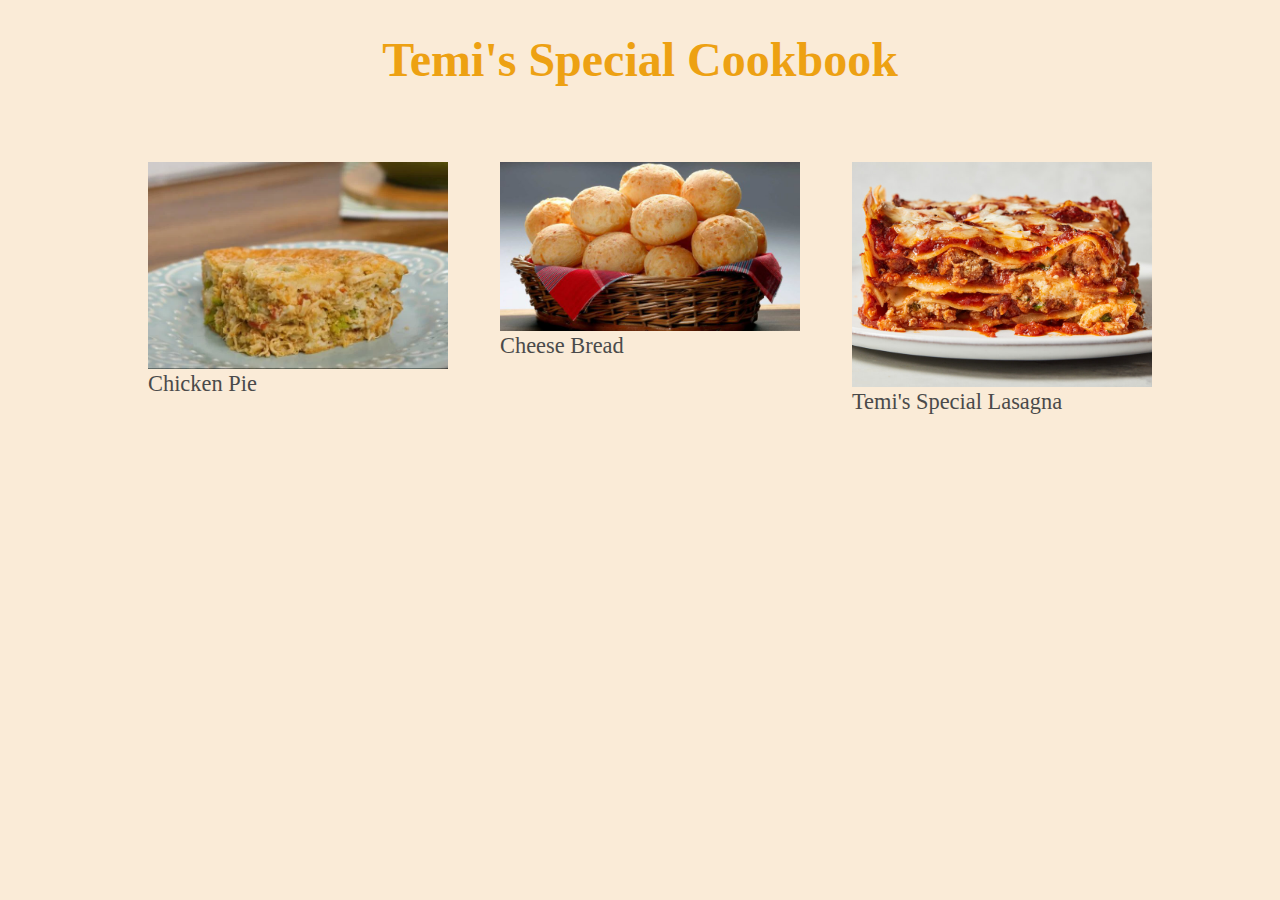
<file: index.html>
<!DOCTYPE html>
<html lang="en">
  <head>
    <meta charset="UTF-8" />
    <meta name="viewport" content="width=device-width, initial-scale=1.0" />
    <title>Odin Project - Recipes Project</title>
    <link rel="stylesheet" href="style.css" />
  </head>
  <body>
    <h1>Temi's Special Cookbook</h1>
    <ul>
      <li>
        <img
          class="menuimg"
          src="img/chickenpie.jpg"
          alt="Photo of a slice of a Chicken Pie"
        />
        <a href="recipes/chickenpie.html">Chicken Pie</a>
      </li>
      <li>
        <img
          class="menuimg"
          src="img/cheesebread.jpg"
          alt="Photo of a
        basket full of cheese breads"
        />
        <a href="recipes/cheesebread.html">Cheese Bread</a>
      </li>
      <li>
        <img
          class="menuimg"
          src="img/lasagna.jpg"
          alt="Photo of a
        slice of a lasagna"
        />
        <a href="recipes/lasagna.html">Temi's Special Lasagna</a>
      </li>
    </ul>
  </body>
</html>
</file>
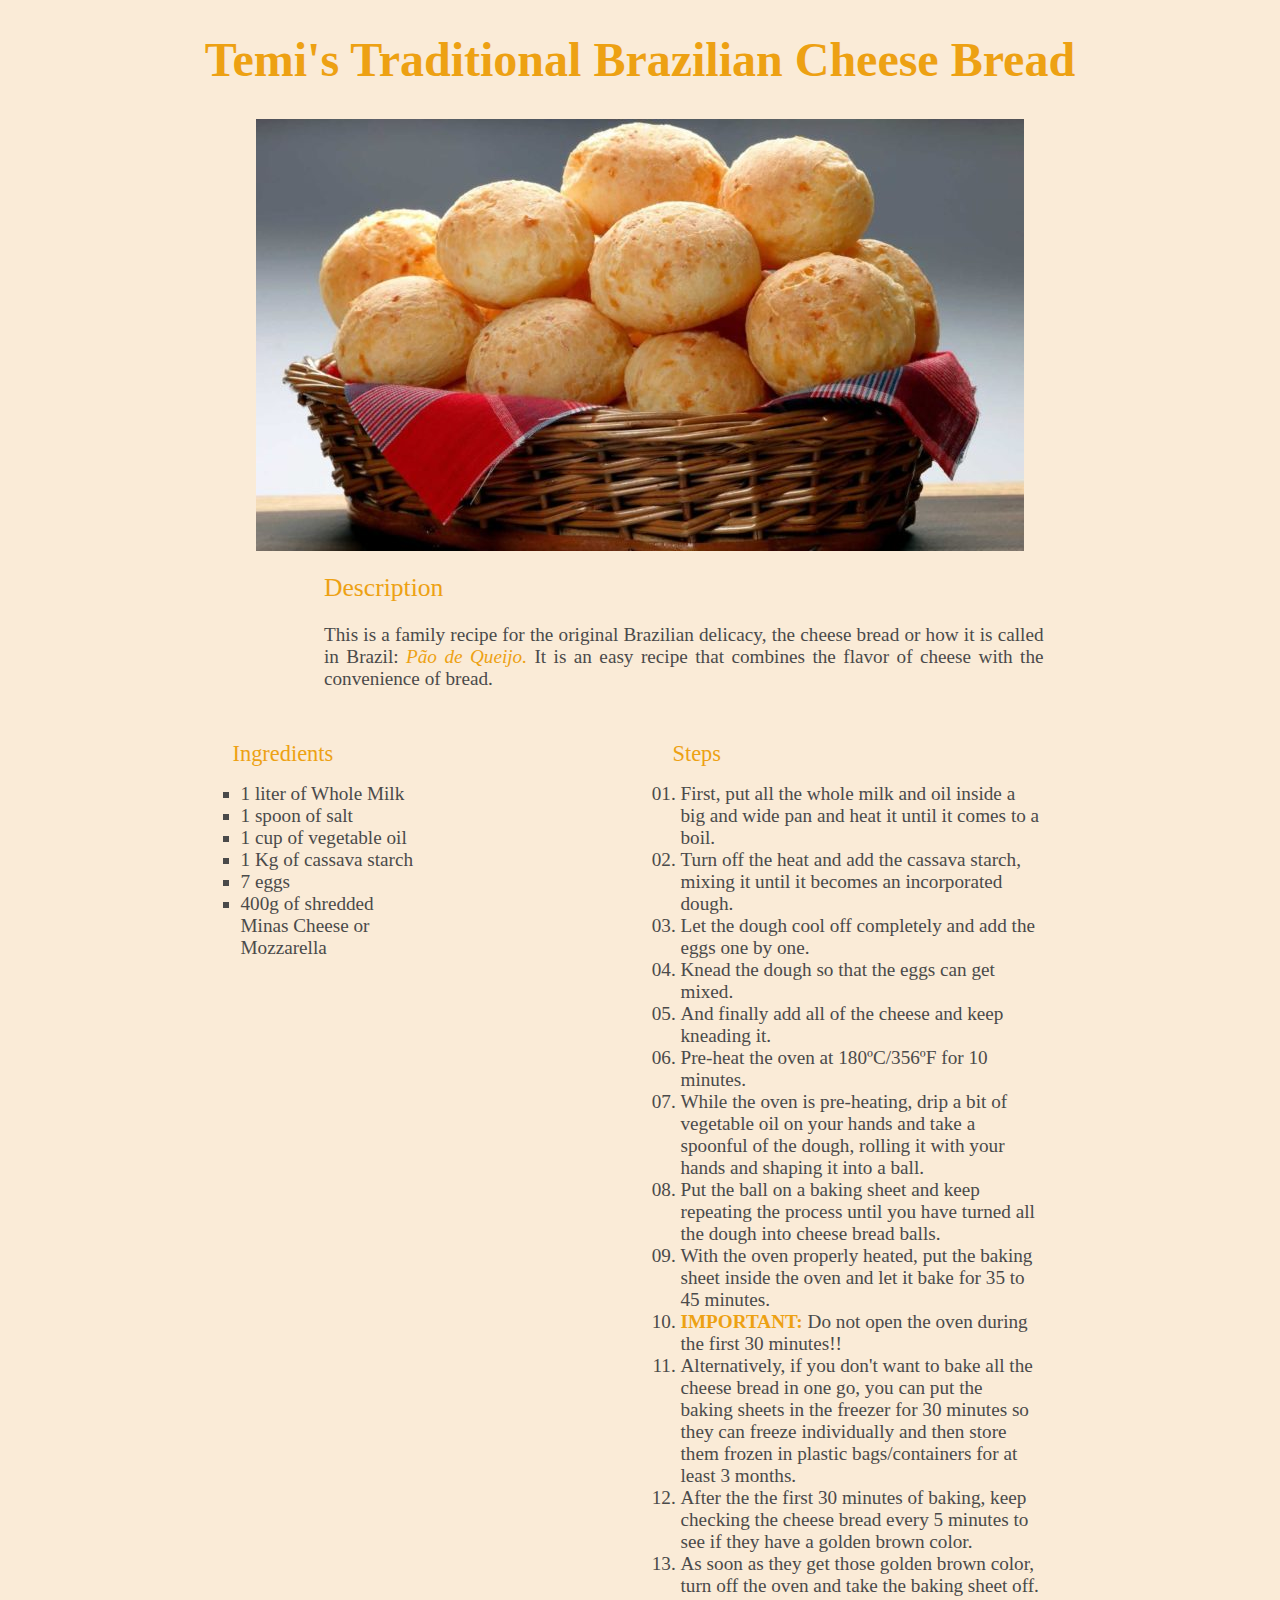
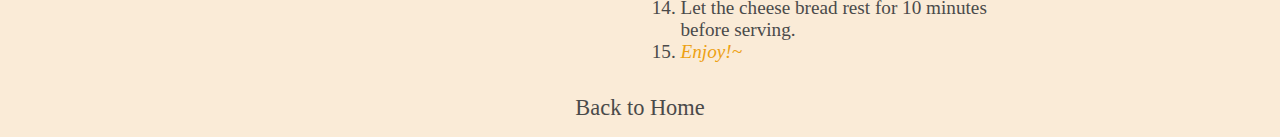
<file: recipes/cheesebread.html>
<!DOCTYPE html>
<html lang="en">
  <head>
    <meta charset="UTF-8" />
    <meta name="viewport" content="width=device-width, initial-scale=1.0" />
    <title>Odin Recipes - Brazilian Cheese Bread</title>
    <link rel="stylesheet" type="text/css" href="recipes.css" />
  </head>
  <body>
    <h1>Temi's Traditional Brazilian Cheese Bread</h1>
    <img
      class="mainimg"
      src="../img/cheesebread.jpg"
      alt="Photo of a
    basket full of cheese breads"
    />
    <div class="description">
      <h2>Description</h2>
      <p>
        This is a family recipe for the original Brazilian delicacy, the cheese
        bread or how it is called in Brazil: <em>Pão de Queijo.</em>
        It is an easy recipe that combines the flavor of cheese with the
        convenience of bread.
      </p>
    </div>

    <div class="content">
      <div class="ingredients">
        <h3>Ingredients</h3>
        <ul>
          <li>1 liter of Whole Milk</li>
          <li>1 spoon of salt</li>
          <li>1 cup of vegetable oil</li>
          <li>1 Kg of cassava starch</li>
          <li>7 eggs</li>
          <li>400g of shredded Minas Cheese or Mozzarella</li>
        </ul>
      </div>

      <div class="steps">
        <h3>Steps</h3>
        <ol>
          <li>
            First, put all the whole milk and oil inside a big and wide pan and
            heat it until it comes to a boil.
          </li>
          <li>
            Turn off the heat and add the cassava starch, mixing it until it
            becomes an incorporated dough.
          </li>
          <li>
            Let the dough cool off completely and add the eggs one by one.
          </li>
          <li>Knead the dough so that the eggs can get mixed.</li>
          <li>And finally add all of the cheese and keep kneading it.</li>
          <li>Pre-heat the oven at 180ºC/356ºF for 10 minutes.</li>
          <li>
            While the oven is pre-heating, drip a bit of vegetable oil on your
            hands and take a spoonful of the dough, rolling it with your hands
            and shaping it into a ball.
          </li>
          <li>
            Put the ball on a baking sheet and keep repeating the process until
            you have turned all the dough into cheese bread balls.
          </li>
          <li>
            With the oven properly heated, put the baking sheet inside the oven
            and let it bake for 35 to 45 minutes.
          </li>
          <li>
            <strong>IMPORTANT:</strong> Do not open the oven during the first 30
            minutes!!
          </li>
          <li>
            Alternatively, if you don't want to bake all the cheese bread in one
            go, you can put the baking sheets in the freezer for 30 minutes so
            they can freeze individually and then store them frozen in plastic
            bags/containers for at least 3 months.
          </li>
          <li>
            After the the first 30 minutes of baking, keep checking the cheese
            bread every 5 minutes to see if they have a golden brown color.
          </li>
          <li>
            As soon as they get those golden brown color, turn off the oven and
            take the baking sheet off.
          </li>
          <li>Let the cheese bread rest for 10 minutes before serving.</li>
          <li><em>Enjoy!~</em></li>
        </ol>
      </div>
    </div>

    <a class="button" href="../index.html">Back to Home</a>
  </body>
</html>
</file>
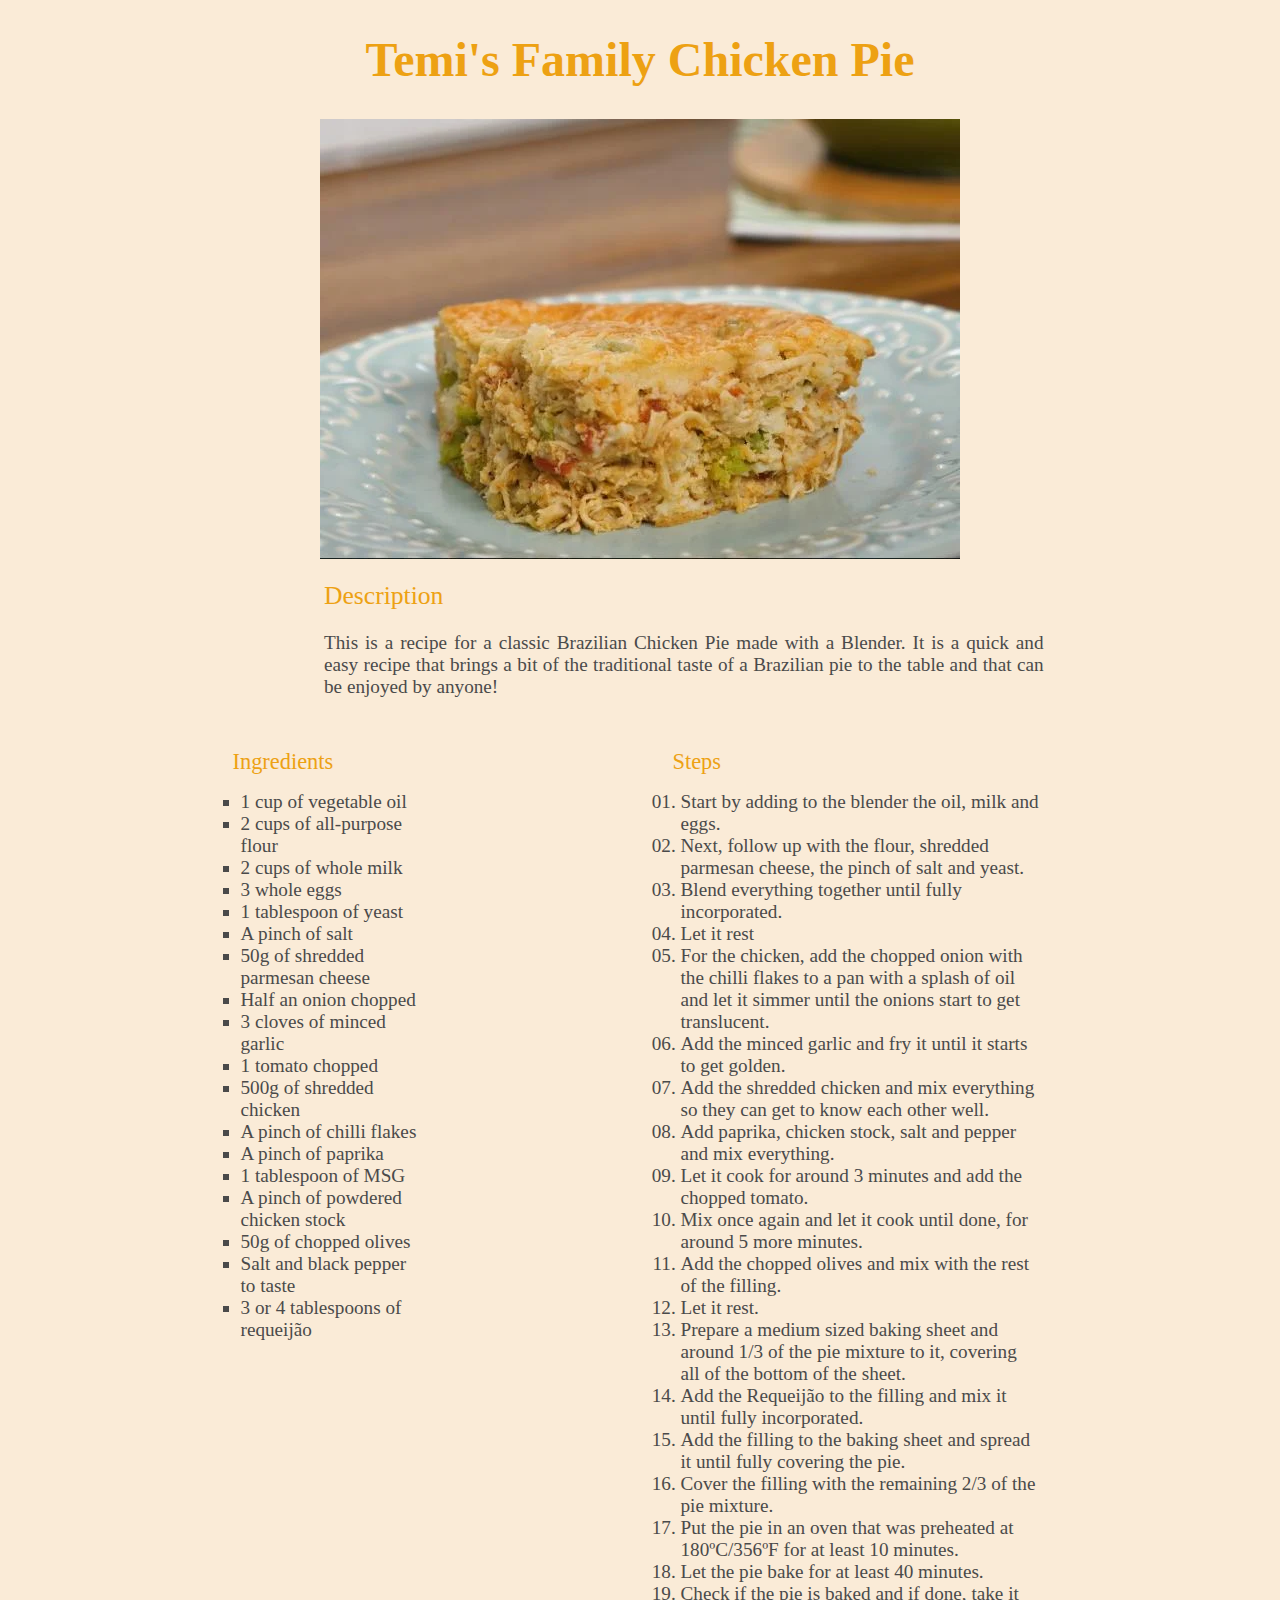
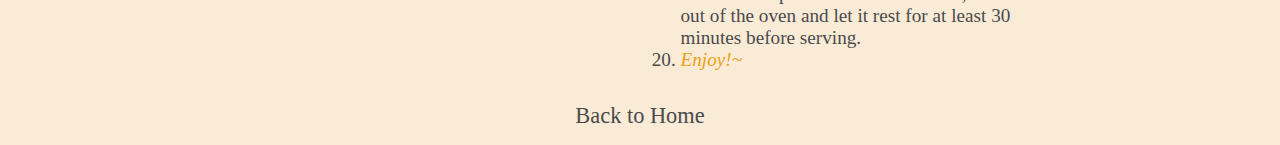
<file: recipes/chickenpie.html>
<!DOCTYPE html>
<html lang="en">
  <head>
    <meta charset="UTF-8" />
    <meta name="viewport" content="width=device-width, initial-scale=1.0" />
    <title>Odin Recipes - Chicken Pie</title>
    <link rel="stylesheet" type="text/css" href="recipes.css" />
  </head>
  <body>
    <h1>Temi's Family Chicken Pie</h1>
    <img
      class="mainimg"
      src="../img/chickenpie.jpg"
      alt="Photo of a slice of a Chicken Pie"
    />
    <div class="description">
      <h2>Description</h2>
      <p>
        This is a recipe for a classic Brazilian Chicken Pie made with a
        Blender. It is a quick and easy recipe that brings a bit of the
        traditional taste of a Brazilian pie to the table and that can be
        enjoyed by anyone!
      </p>
    </div>
    <div class="content">
      <div class="ingredients">
        <h3>Ingredients</h3>
        <ul>
          <li>1 cup of vegetable oil</li>
          <li>2 cups of all-purpose flour</li>
          <li>2 cups of whole milk</li>
          <li>3 whole eggs</li>
          <li>1 tablespoon of yeast</li>
          <li>A pinch of salt</li>
          <li>50g of shredded parmesan cheese</li>
          <li>Half an onion chopped</li>
          <li>3 cloves of minced garlic</li>
          <li>1 tomato chopped</li>
          <li>500g of shredded chicken</li>
          <li>A pinch of chilli flakes</li>
          <li>A pinch of paprika</li>
          <li>1 tablespoon of MSG</li>
          <li>A pinch of powdered chicken stock</li>
          <li>50g of chopped olives</li>
          <li>Salt and black pepper to taste</li>
          <li>3 or 4 tablespoons of requeijão</li>
        </ul>
      </div>

      <div class="steps">
        <h3>Steps</h3>
        <ol>
          <li>Start by adding to the blender the oil, milk and eggs.</li>
          <li>
            Next, follow up with the flour, shredded parmesan cheese, the pinch
            of salt and yeast.
          </li>
          <li>Blend everything together until fully incorporated.</li>
          <li>Let it rest</li>
          <li>
            For the chicken, add the chopped onion with the chilli flakes to a
            pan with a splash of oil and let it simmer until the onions start to
            get translucent.
          </li>
          <li>
            Add the minced garlic and fry it until it starts to get golden.
          </li>
          <li>
            Add the shredded chicken and mix everything so they can get to know
            each other well.
          </li>
          <li>
            Add paprika, chicken stock, salt and pepper and mix everything.
          </li>
          <li>Let it cook for around 3 minutes and add the chopped tomato.</li>
          <li>
            Mix once again and let it cook until done, for around 5 more
            minutes.
          </li>
          <li>Add the chopped olives and mix with the rest of the filling.</li>
          <li>Let it rest.</li>
          <li>
            Prepare a medium sized baking sheet and around 1/3 of the pie
            mixture to it, covering all of the bottom of the sheet.
          </li>
          <li>
            Add the Requeijão to the filling and mix it until fully
            incorporated.
          </li>
          <li>
            Add the filling to the baking sheet and spread it until fully
            covering the pie.
          </li>
          <li>Cover the filling with the remaining 2/3 of the pie mixture.</li>
          <li>
            Put the pie in an oven that was preheated at 180ºC/356ºF for at
            least 10 minutes.
          </li>
          <li>Let the pie bake for at least 40 minutes.</li>
          <li>
            Check if the pie is baked and if done, take it out of the oven and
            let it rest for at least 30 minutes before serving.
          </li>
          <li><em>Enjoy!~</em></li>
        </ol>
      </div>
    </div>

    <a class="button" href="../index.html">Back to Home</a>
  </body>
</html>
</file>
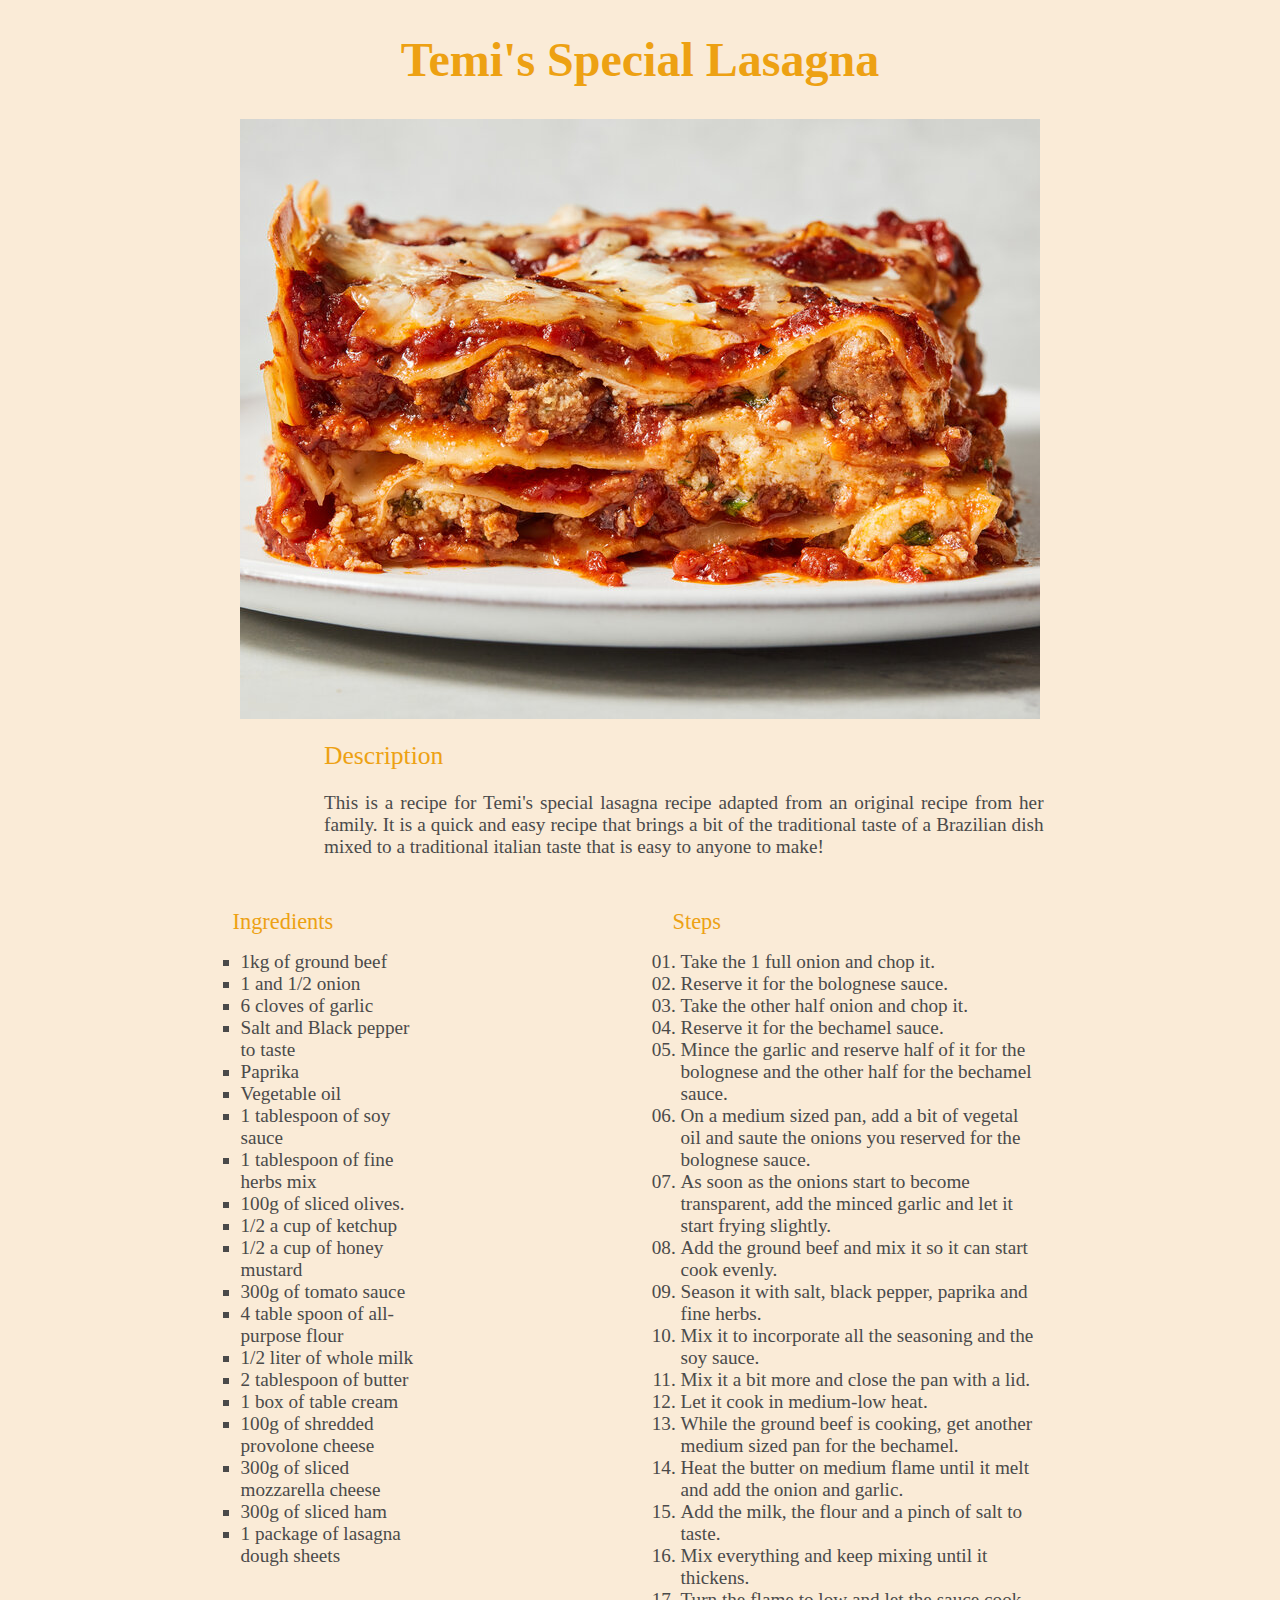
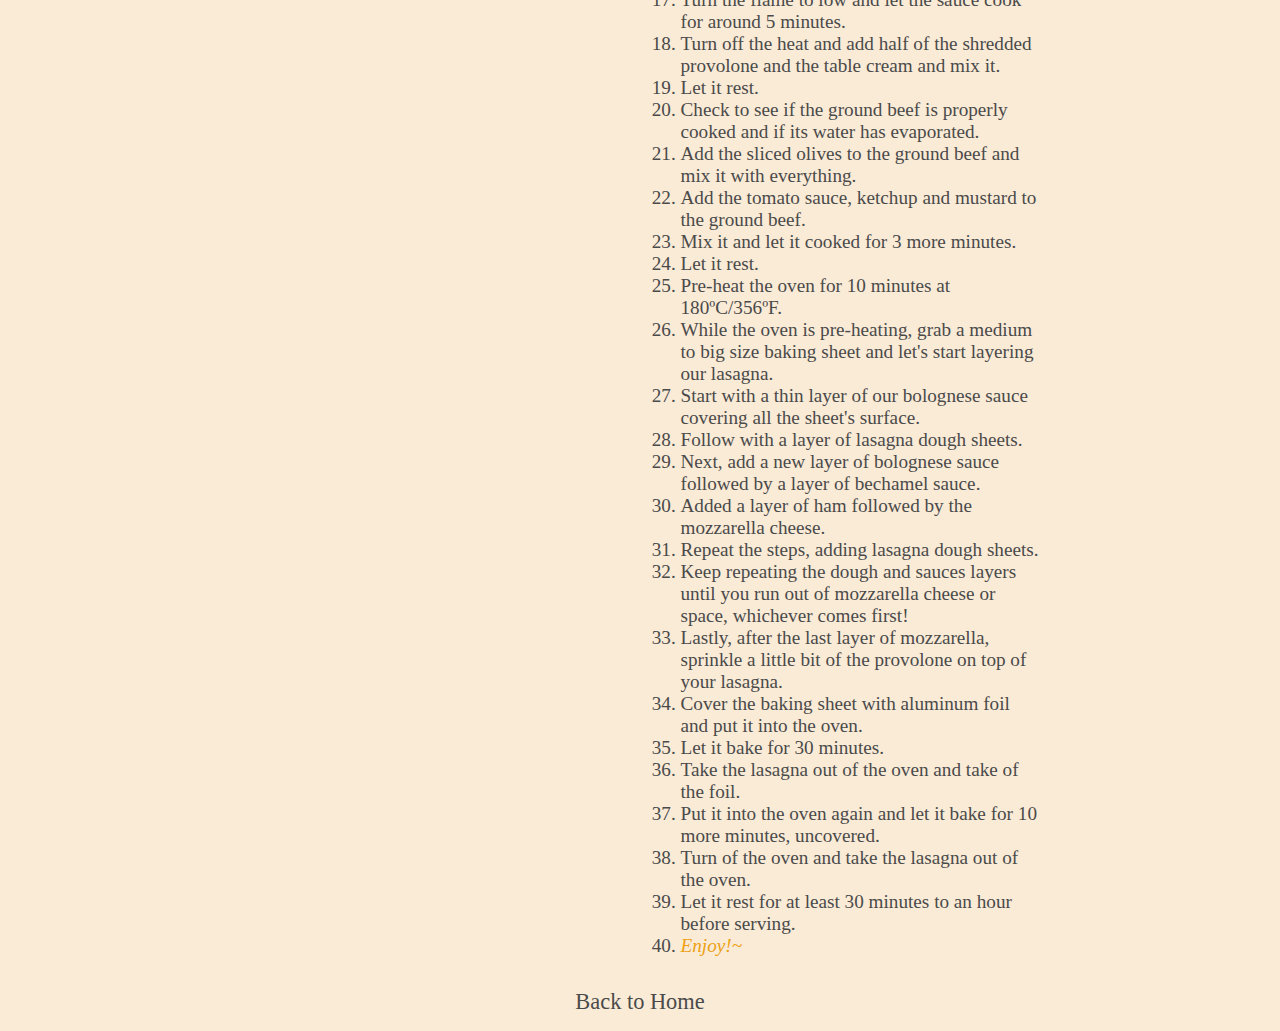
<file: recipes/lasagna.html>
<!DOCTYPE html>
<html lang="en">
  <head>
    <meta charset="UTF-8" />
    <meta name="viewport" content="width=device-width, initial-scale=1.0" />
    <title>Odin Recipes - Temi's Special Lasagna</title>
    <link rel="stylesheet" type="text/css" href="recipes.css" />
  </head>
  <body>
    <h1>Temi's Special Lasagna</h1>
    <img
      class="mainimg"
      src="../img/lasagna.jpg"
      alt="Photo of a
    slice of a lasagna"
    />
    <div class="description">
      <h2>Description</h2>
      <p>
        This is a recipe for Temi's special lasagna recipe adapted from an
        original recipe from her family. It is a quick and easy recipe that
        brings a bit of the traditional taste of a Brazilian dish mixed to a
        traditional italian taste that is easy to anyone to make!
      </p>
    </div>

    <div class="content">
      <div class="ingredients">
        <h3>Ingredients</h3>
        <ul>
          <li>1kg of ground beef</li>
          <li>1 and 1/2 onion</li>
          <li>6 cloves of garlic</li>
          <li>Salt and Black pepper to taste</li>
          <li>Paprika</li>
          <li>Vegetable oil</li>
          <li>1 tablespoon of soy sauce</li>
          <li>1 tablespoon of fine herbs mix</li>
          <li>100g of sliced olives.</li>
          <li>1/2 a cup of ketchup</li>
          <li>1/2 a cup of honey mustard</li>
          <li>300g of tomato sauce</li>
          <li>4 table spoon of all-purpose flour</li>
          <li>1/2 liter of whole milk</li>
          <li>2 tablespoon of butter</li>
          <li>1 box of table cream</li>
          <li>100g of shredded provolone cheese</li>
          <li>300g of sliced mozzarella cheese</li>
          <li>300g of sliced ham</li>
          <li>1 package of lasagna dough sheets</li>
        </ul>
      </div>

      <div class="steps">
        <h3>Steps</h3>
        <ol>
          <li>Take the 1 full onion and chop it.</li>
          <li>Reserve it for the bolognese sauce.</li>
          <li>Take the other half onion and chop it.</li>
          <li>Reserve it for the bechamel sauce.</li>
          <li>
            Mince the garlic and reserve half of it for the bolognese and the
            other half for the bechamel sauce.
          </li>
          <li>
            On a medium sized pan, add a bit of vegetal oil and saute the onions
            you reserved for the bolognese sauce.
          </li>
          <li>
            As soon as the onions start to become transparent, add the minced
            garlic and let it start frying slightly.
          </li>
          <li>Add the ground beef and mix it so it can start cook evenly.</li>
          <li>Season it with salt, black pepper, paprika and fine herbs.</li>
          <li>Mix it to incorporate all the seasoning and the soy sauce.</li>
          <li>Mix it a bit more and close the pan with a lid.</li>
          <li>Let it cook in medium-low heat.</li>
          <li>
            While the ground beef is cooking, get another medium sized pan for
            the bechamel.
          </li>
          <li>
            Heat the butter on medium flame until it melt and add the onion and
            garlic.
          </li>
          <li>Add the milk, the flour and a pinch of salt to taste.</li>
          <li>Mix everything and keep mixing until it thickens.</li>
          <li>
            Turn the flame to low and let the sauce cook for around 5 minutes.
          </li>
          <li>
            Turn off the heat and add half of the shredded provolone and the
            table cream and mix it.
          </li>
          <li>Let it rest.</li>
          <li>
            Check to see if the ground beef is properly cooked and if its water
            has evaporated.
          </li>
          <li>
            Add the sliced olives to the ground beef and mix it with everything.
          </li>
          <li>Add the tomato sauce, ketchup and mustard to the ground beef.</li>
          <li>Mix it and let it cooked for 3 more minutes.</li>
          <li>Let it rest.</li>
          <li>Pre-heat the oven for 10 minutes at 180ºC/356ºF.</li>
          <li>
            While the oven is pre-heating, grab a medium to big size baking
            sheet and let's start layering our lasagna.
          </li>
          <li>
            Start with a thin layer of our bolognese sauce covering all the
            sheet's surface.
          </li>
          <li>Follow with a layer of lasagna dough sheets.</li>
          <li>
            Next, add a new layer of bolognese sauce followed by a layer of
            bechamel sauce.
          </li>
          <li>Added a layer of ham followed by the mozzarella cheese.</li>
          <li>Repeat the steps, adding lasagna dough sheets.</li>
          <li>
            Keep repeating the dough and sauces layers until you run out of
            mozzarella cheese or space, whichever comes first!
          </li>
          <li>
            Lastly, after the last layer of mozzarella, sprinkle a little bit of
            the provolone on top of your lasagna.
          </li>
          <li>
            Cover the baking sheet with aluminum foil and put it into the oven.
          </li>
          <li>Let it bake for 30 minutes.</li>
          <li>Take the lasagna out of the oven and take of the foil.</li>
          <li>
            Put it into the oven again and let it bake for 10 more minutes,
            uncovered.
          </li>
          <li>Turn of the oven and take the lasagna out of the oven.</li>
          <li>
            Let it rest for at least 30 minutes to an hour before serving.
          </li>
          <li><em>Enjoy!~</em></li>
        </ol>
      </div>
    </div>

    <a class="button" href="../index.html">Back to Home</a>
  </body>
</html>
</file>
<file: style.css>
body {
  font-family: Georgia, "Times New Roman", Times, serif;
  font-size: 10px;
  background-color: antiquewhite;
}

h1 {
  text-align: center;
  font-size: 3rem;
  font-weight: 600;
  color: #eda113;
}

ul {
  list-style-type: none;
  display: flex;
  margin: 0 auto;
  justify-content: center;
  white-space: pre-wrap;
  padding: 1rem 0;
}

li {
  margin: 0 1rem;
  padding: 1rem 0;
}

li a {
  text-decoration: none;
  font-size: 1.4rem;
  color: #4a4a4a;
}

li a:hover {
  color: #eda113;
}

.menuimg {
  width: 300px;
  height: auto;
}
</file>
<file: recipes/recipes.css>
body {
  font-family: Georgia, "Times New Roman", Times, serif;
  font-size: 10px;
  background-color: antiquewhite;
  color: #4a4a4a;
}

h1 {
  text-align: center;
  font-size: 3rem;
  font-weight: 600;
  color: #eda113;
}

.mainimg {
  width: auto;
  height: auto;
  display: block;
  margin-left: auto;
  margin-right: auto;
}

.description {
  display: block;
  margin-left: auto;
  margin-right: auto;
  width: 50%;
}

h2 {
  font-size: 1.6rem;
  font-weight: 400;
  color: #eda113;
}

p {
  font-size: 1.2rem;
  width: 75ch;
  text-align: justify;
}

.content {
  display: flex;
  justify-content: center;
  gap: 15rem;
}

.ingredients {
  margin: 1rem 0;
  width: 40ch;
}

.steps {
  margin: 1rem 0;
  width: 75ch;
}

.ingredients h3,
.steps h3 {
  font-size: 1.4rem;
  font-weight: 400;
  color: #eda113;
  margin: 1rem 0;
  padding: 0;
}

.ingredients ul {
  list-style-type: square;
  color: #4a4a4a;
  margin: 0;
  padding: 0 0.5rem;
  font-size: 1.2rem;
}

.steps ol {
  list-style-type: decimal-leading-zero;
  color: #4a4a4a;
  margin: 0;
  padding: 0 0.5rem;
  font-size: 1.2rem;
}

.button {
  font-size: 1.4rem;
  display: flex;
  justify-content: center;
  margin: 1rem;
  color: #4a4a4a;
  text-decoration: none;
}

.button:hover {
  color: #eda113;
}

em,
strong {
  color: #eda113;
}
</file>
